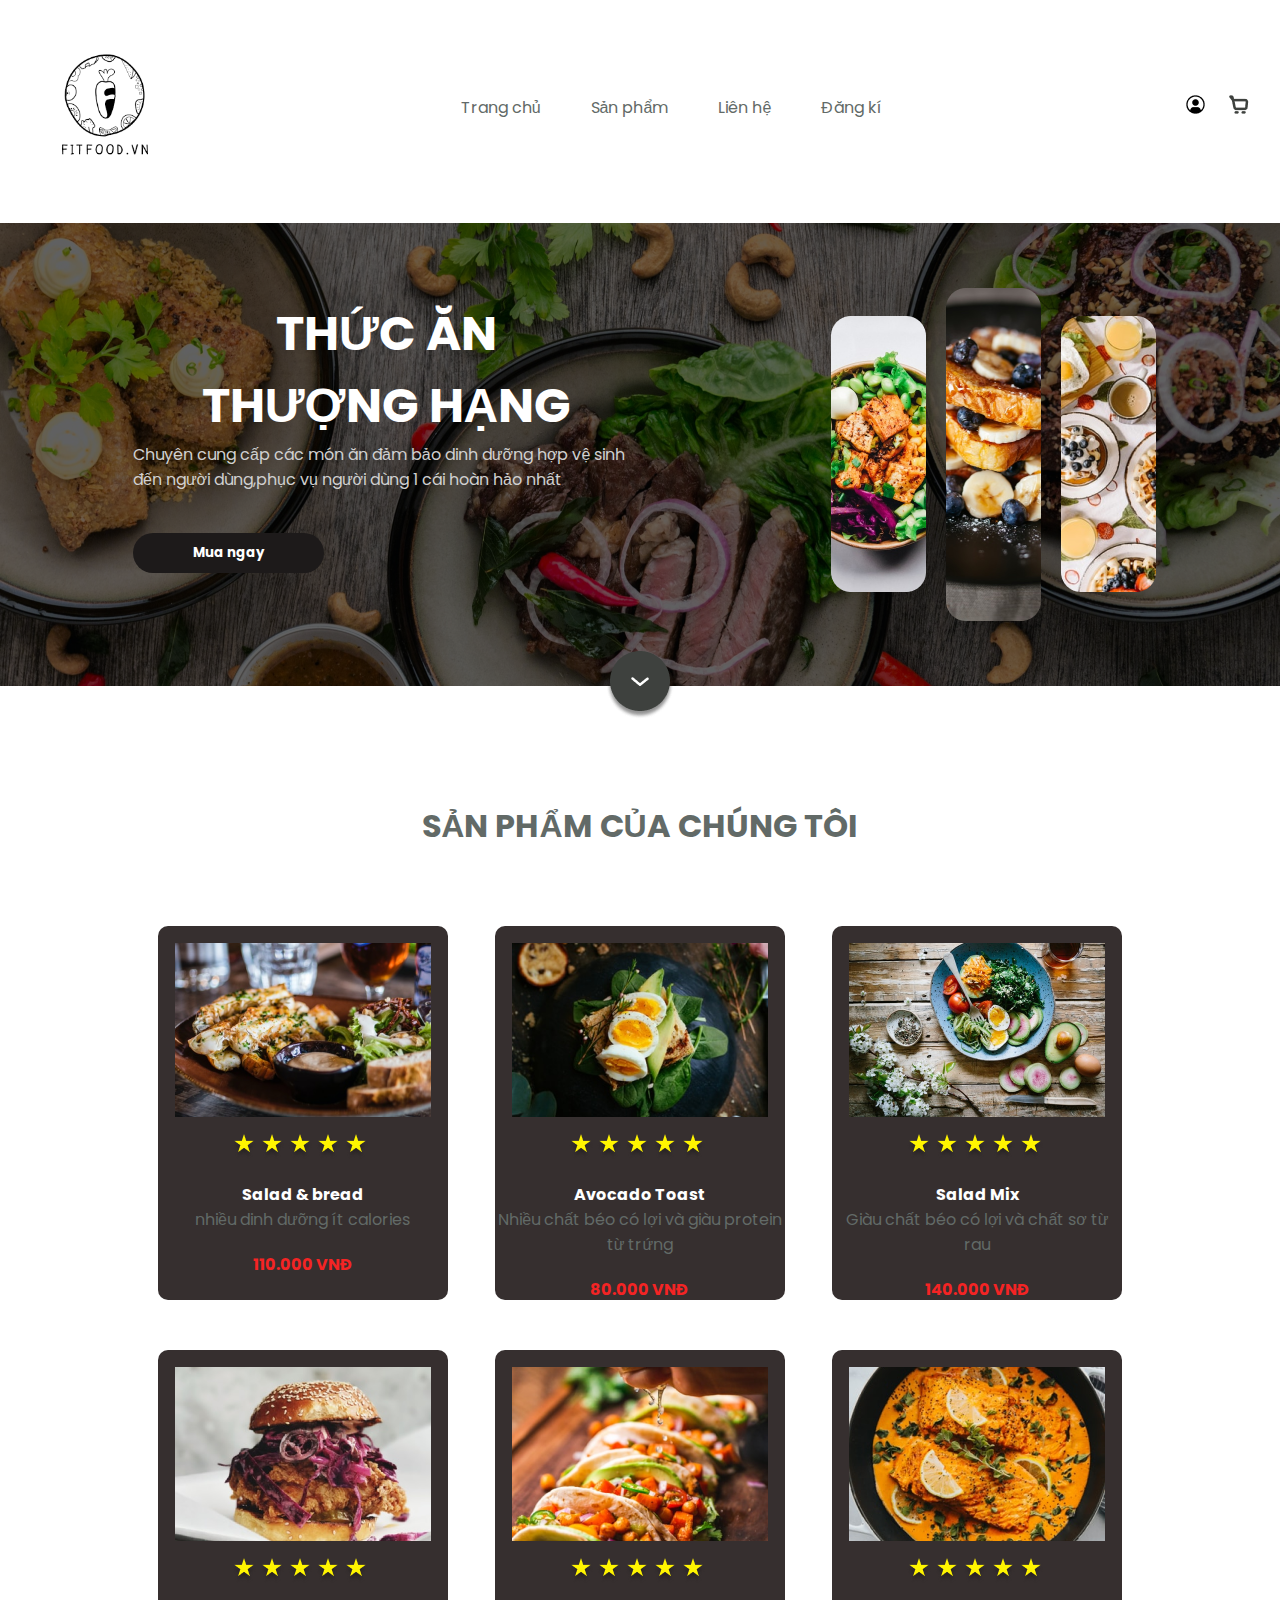
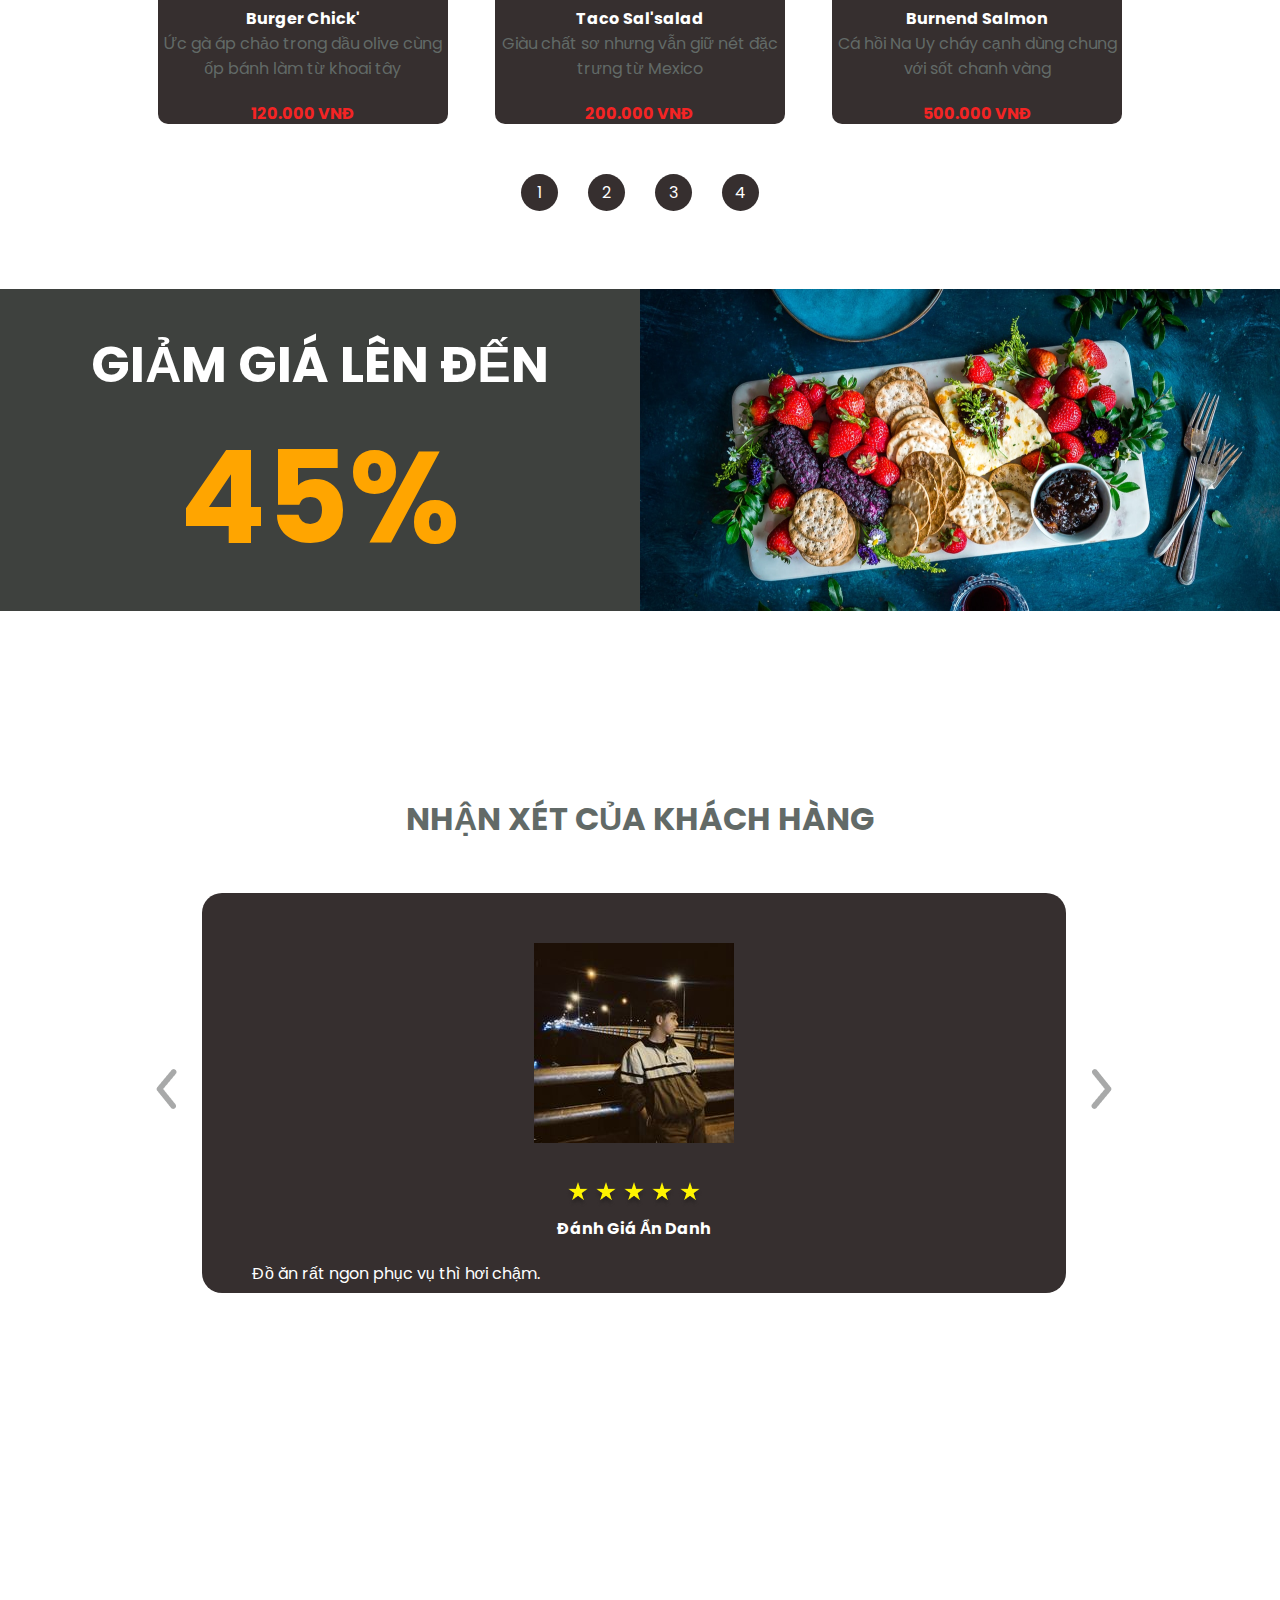
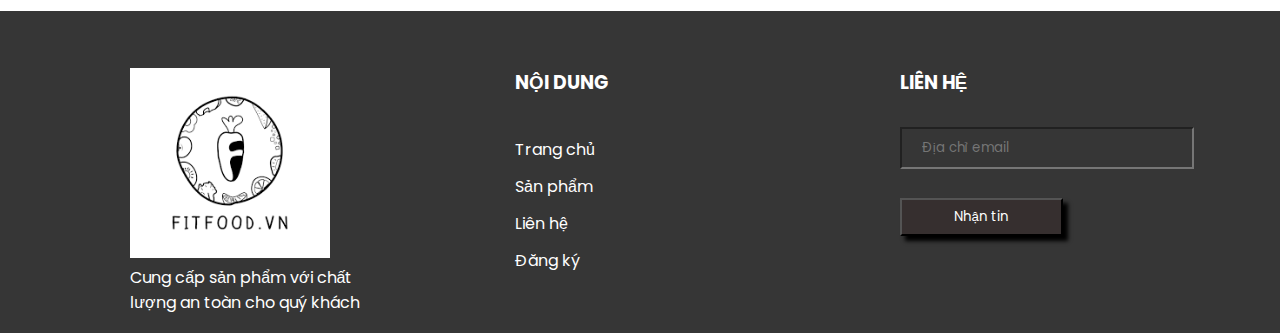
<file: index.html>
<!DOCTYPE html>
<html lang="en">

<head>
    <meta charset="UTF-8">
    <meta http-equiv="X-UA-Compatible" content="IE=edge">
    <meta name="viewport" content="width=device-width, initial-scale=1.0">
    <title>Web bán thức ăn </title>
    <link rel="stylesheet" href="style.css">
</head>

<body>


    <div id="wrapper">
        <div id="header">
            <a href="" class="logo">
                <img src="assets/images.png" width = 150px alt="">
            </a>
            <div id="menu">
                <div class="item">
                    <a href="index.html">Trang chủ</a>
                </div>
                <div class="item">
                    <a href="sanpham.html">Sản phẩm</a>
                </div>
                <div class="item">
                    <a href="lienhe.html">Liên hệ</a>
                </div>
                <div class="item">
                    <a href="dangky.html">Đăng kí</a>
                </div>
            </div>
            <div id="actions">
                <div class="item">
                    <img src="assets/user.png" alt="">
                </div>
                <div class="item">
                    <img src="assets/cart.png" alt="">
                </div>
            </div>
        </div>
        <div id="banner">
            <div class="box-left">
                <h2>
                    <span>THỨC ĂN</span>
                    <br>
                    <span>THƯỢNG HẠNG</span>
                </h2>
                <p>Chuyên cung cấp các món ăn đảm bảo dinh dưỡng
                    hợp vệ sinh đến người dùng,phục vụ người dùng 1 cái
                    hoàn hảo nhất</p>
                <button>Mua ngay</button>
            </div>
            <div class="box-right">
                <img src="assets/img_1.png" alt="">
                <img src="assets/img_2.png" alt="">
                <img src="assets/img_3.png" alt="">
            </div>
            <div class="to-bottom">
                <a href="">
                    <img src="assets/to_bottom.png" alt="">
                </a>
            </div>
        </div>
        <div id="wp-products">
            <h2>SẢN PHẨM CỦA CHÚNG TÔI</h2>
            <ul id="list-products">
                <div class="item">
                    <img src="assets/product_1.png" alt="">
                    <div class="stars">
                        <span>
                            <img src="assets/star.png" alt="">
                        </span>
                        <span>
                            <img src="assets/star.png" alt="">
                        </span>
                        <span>
                            <img src="assets/star.png" alt="">
                        </span>
                        <span>
                            <img src="assets/star.png" alt="">
                        </span>
                        <span>
                            <img src="assets/star.png" alt="">
                        </span>
                    </div>

                    <div class="name">Salad & bread</div>
                    <div class="desc">nhiều dinh dưỡng ít calories</div>
                    <div class="price">110.000 VNĐ</div>
                </div>


                <div class="item">
                    <img src="assets/product_2.png" alt="">
                    <div class="stars">
                        <span>
                            <img src="assets/star.png" alt="">
                        </span>
                        <span>
                            <img src="assets/star.png" alt="">
                        </span>
                        <span>
                            <img src="assets/star.png" alt="">
                        </span>
                        <span>
                            <img src="assets/star.png" alt="">
                        </span>
                        <span>
                            <img src="assets/star.png" alt="">
                        </span>
                    </div>

                    <div class="name">Avocado Toast</div>
                    <div class="desc">Nhiều chất béo có lợi và giàu protein từ trứng</div>
                    <div class="price">80.000 VNĐ</div>
                </div>


                <div class="item">
                    <img src="assets/product_3.png" alt="">
                    <div class="stars">
                        <span>
                            <img src="assets/star.png" alt="">
                        </span>
                        <span>
                            <img src="assets/star.png" alt="">
                        </span>
                        <span>
                            <img src="assets/star.png" alt="">
                        </span>
                        <span>
                            <img src="assets/star.png" alt="">
                        </span>
                        <span>
                            <img src="assets/star.png" alt="">
                        </span>
                    </div>

                    <div class="name">Salad Mix</div>
                    <div class="desc">Giàu chất béo có lợi và chất sơ từ rau</div>
                    <div class="price">140.000 VNĐ</div>
                </div>
                <div class="item">
                    <img src="assets/product_4.png" alt="">
                    <div class="stars">
                        <span>
                            <img src="assets/star.png" alt="">
                        </span>
                        <span>
                            <img src="assets/star.png" alt="">
                        </span>
                        <span>
                            <img src="assets/star.png" alt="">
                        </span>
                        <span>
                            <img src="assets/star.png" alt="">
                        </span>
                        <span>
                            <img src="assets/star.png" alt="">
                        </span>
                    </div>

                    <div class="name">Burger Chick'</div>
                    <div class="desc">Ức gà áp chảo trong dầu olive cùng ốp bánh làm từ khoai tây</div>
                    <div class="price">120.000 VNĐ</div>
                </div>

                <div class="item">
                    <img src="assets/product_5.png" alt="">
                    <div class="stars">
                        <span>
                            <img src="assets/star.png" alt="">
                        </span>
                        <span>
                            <img src="assets/star.png" alt="">
                        </span>
                        <span>
                            <img src="assets/star.png" alt="">
                        </span>
                        <span>
                            <img src="assets/star.png" alt="">
                        </span>
                        <span>
                            <img src="assets/star.png" alt="">
                        </span>
                    </div>

                    <div class="name">Taco Sal'salad</div>
                    <div class="desc">Giàu chất sơ nhưng vẫn giữ nét đặc trưng từ Mexico</div>
                    <div class="price">200.000 VNĐ</div>
                </div>

                <div class="item">
                    <img src="assets/product_6.png" alt="">
                    <div class="stars">
                        <span>
                            <img src="assets/star.png" alt="">
                        </span>
                        <span>
                            <img src="assets/star.png" alt="">
                        </span>
                        <span>
                            <img src="assets/star.png" alt="">
                        </span>
                        <span>
                            <img src="assets/star.png" alt="">
                        </span>
                        <span>
                            <img src="assets/star.png" alt="">
                        </span>
                    </div>

                    <div class="name">Burnend Salmon</div>
                    <div class="desc">Cá hồi Na Uy cháy cạnh dùng chung với sốt chanh vàng</div>
                    <div class="price">500.000 VNĐ</div>
                </div>
            </ul>
            <div class="list-page">
                <div class="item">
                    <a href="">1</a>
                </div>
                <div class="item">
                    <a href="sanpham.html">2</a>
                </div>
                <div class="item">
                    <a href="">3</a>
                </div>
                <div class="item">
                    <a href="">4</a>
                </div>
            </div>
        </div>

        <div id="saleoff">
            <div class="box-left">
                <h1>
                    <span>GIẢM GIÁ LÊN ĐẾN</span>
                    <span>45%</span>
                </h1>
            </div>
            <div class="box-right"></div>
        </div>

        <div id="comment">
            <h2>NHẬN XÉT CỦA KHÁCH HÀNG</h2>
            <div id="comment-body">
                <div class="prev">
                    <a href="#">
                        <img src="assets/prev.png" alt="">
                    </a>
                </div>
                <ul id="list-comment">
                    <li class="item">
                        <div class="avatar">
                            <img src="assets/avatar1.jpg" alt="">

                        </div>
                        <div class="stars">
                            <span>
                                <img src="assets/star.png" alt="">
                            </span>
                            <span>
                                <img src="assets/star.png" alt="">
                            </span>
                            <span>
                                <img src="assets/star.png" alt="">
                            </span>
                            <span>
                                <img src="assets/star.png" alt="">
                            </span>
                            <span>
                                <img src="assets/star.png" alt="">
                            </span>
                        </div>
                        <div class="name">Đánh Giá Ẩn Danh</div>

                        <div class="text">
                            <p>Đồ ăn rất ngon phục vụ thì hơi chậm.</p>
                        </div>
                    </li>
                    <li class="item">
                        <div class="avatar">
                            <img src="assets/avatar1.jpg" alt="">

                        </div>
                        <div class="stars">
                            <span>
                                <img src="assets/star.png" alt="">
                            </span>
                            <span>
                                <img src="assets/star.png" alt="">
                            </span>
                            <span>
                                <img src="assets/star.png" alt="">
                            </span>
                            <span>
                                <img src="assets/star.png" alt="">
                            </span>
                            
                        </div>
                        <div class="name">Đinh Trần Thiện Bảo</div>

                        <div class="text">
                            <p>Phong cách nhà hàng cũng ok nhìn thì cũng đẹp view chụp thi ổn đồ ăn rất chất lượng.</p>
                        </div>
                    </li>
                    <li class="item">
                        <div class="avatar">
                            <img src="assets/avatar1.jpg" alt="">

                        </div>
                        <div class="stars">
                            <span>
                                <img src="assets/star.png" alt="">
                            </span>
                            <span>
                                <img src="assets/star.png" alt="">
                            </span>
                            <span>
                                <img src="assets/star.png" alt="">
                            </span>
                            <span>
                                <img src="assets/star.png" alt="">
                            </span>
                            <span>
                                <img src="assets/star.png" alt="">
                            </span>
                        </div>
                        <div class="name">LeBron James</div>

                        <div class="text">
                            <p>Absolutely delicious, most recommented for Burnend Salmon</p>
                        </div>
                    </li>
                </ul>
                <div class="next">
                    <a href="#">
                        <img src="assets/next.png" alt="">
                    </a>
                </div>
            </div>
        </div>

        <div id="footer">
            <div class="box">
                <div class="logo">
                    <img src="assets/images.png" width = 200px  alt="">
                </div>
                <p>Cung cấp sản phẩm với chất lượng an toàn cho quý khách</p>
            </div>
            <div class="box">
                <h3>NỘI DUNG</h3>
                <ul class="quick-menu">
                    <div class="item">
                        <a href="index.html">Trang chủ</a>
                    </div>
                    <div class="item">
                        <a href="sanpham.html">Sản phẩm</a>
                    </div>
                    <div class="item">
                        <a href="lienhe.html">Liên hệ</a>
                    </div>
                    <div class="item">
                        <a href="dangky.html">Đăng ký</a>

                    </div>
                </ul>
            </div>
            <div class="box">
                <h3>LIÊN HỆ</h3>
                <form action="">
                    <input type="text" placeholder="Địa chỉ email">
                    <button>Nhận tin</button>
                </form>
            </div>
            <script src="https://uhchat.net/code.php?f=f93c28"></script>
        </div>
    </div>
    <script src="script.js"></script>
</body>
</html>
</file>
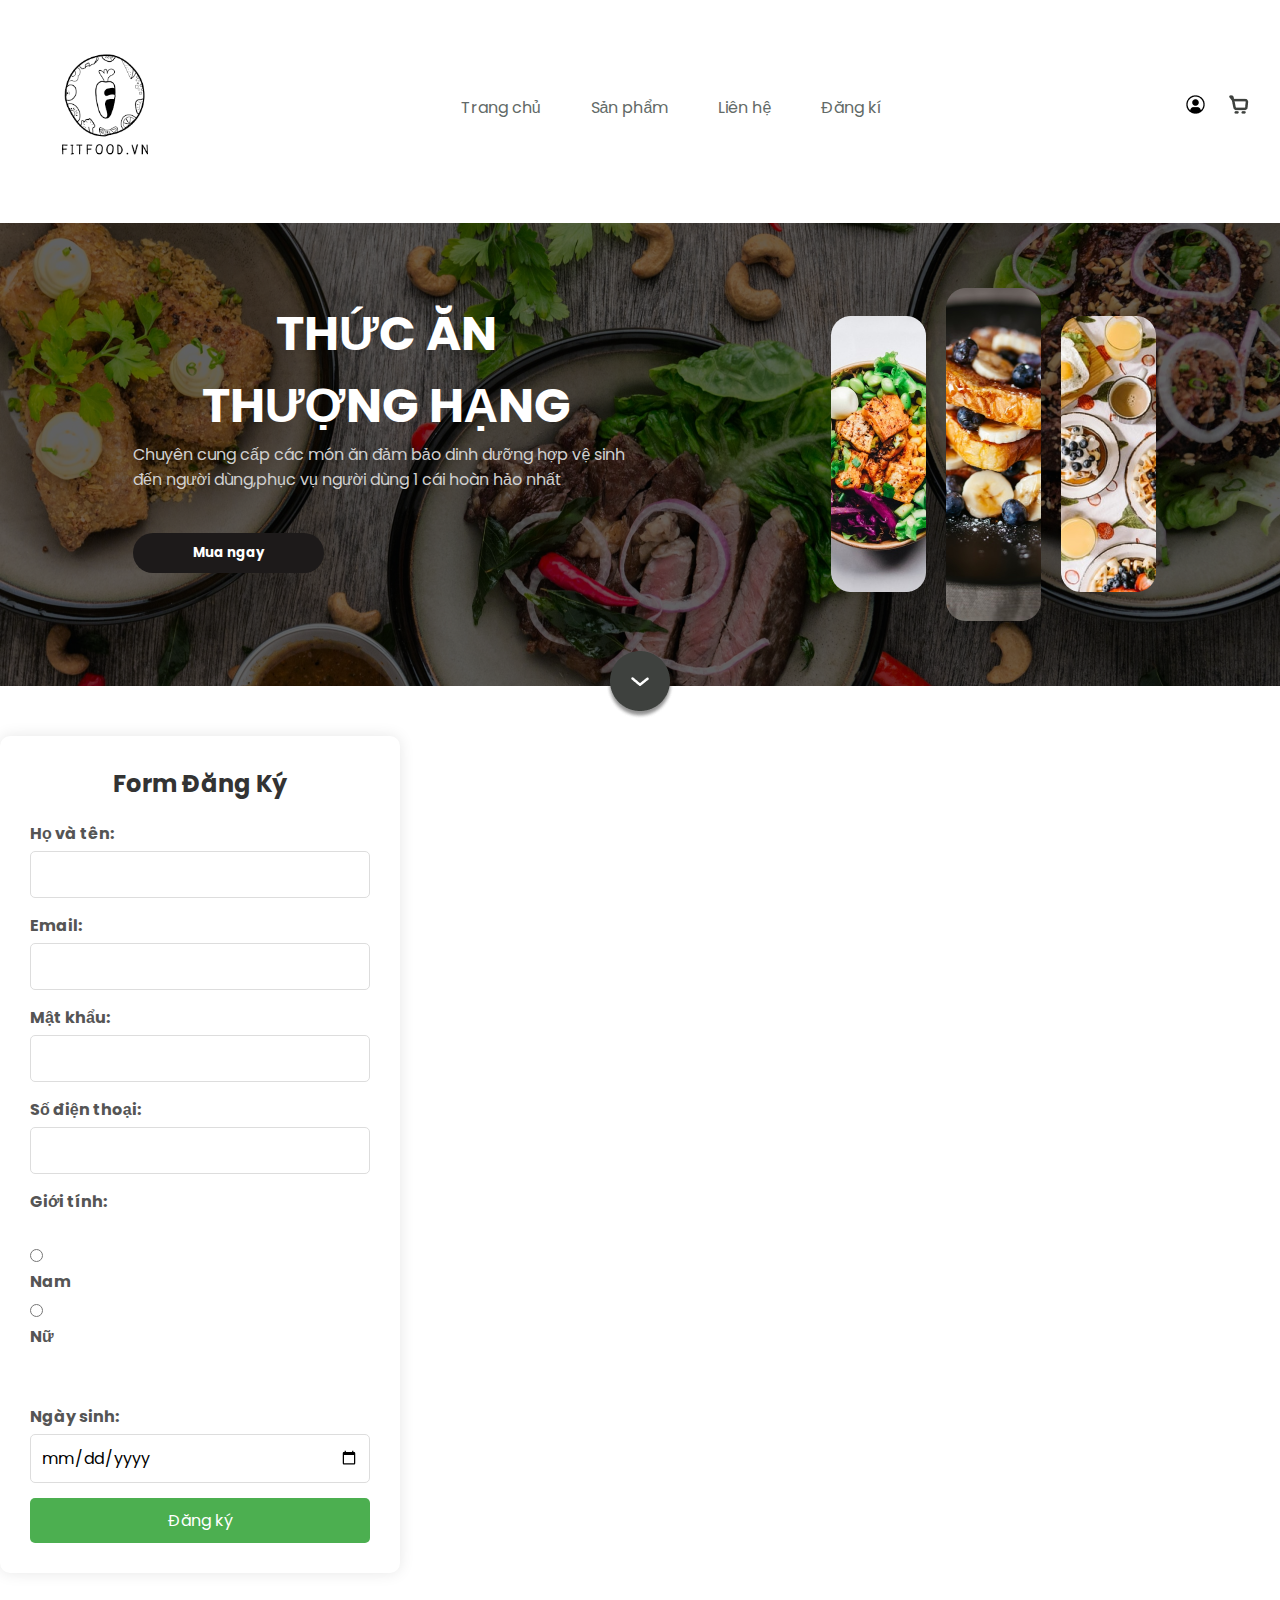
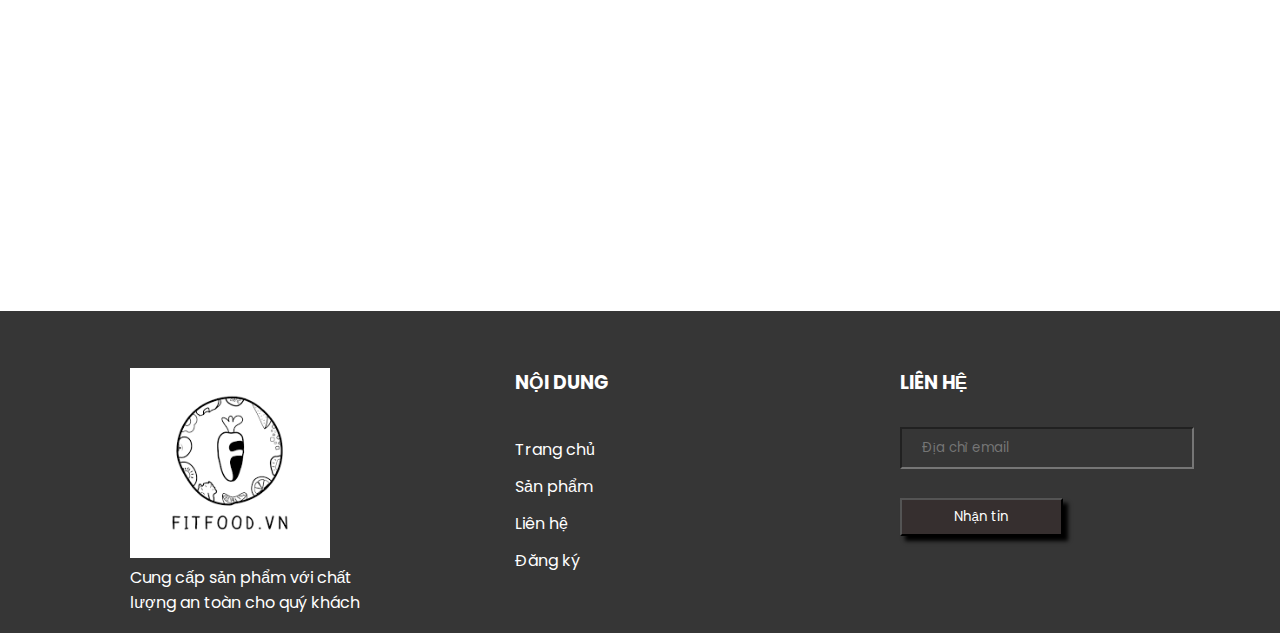
<file: dangky.html>
<!DOCTYPE html>
<html lang="vi">
<head>
    <meta charset="UTF-8">
    <meta name="viewport" content="width=device-width, initial-scale=1.0">
    <title>Form Đăng Ký</title>
    <link rel="stylesheet" href="dangky.css">

</head>
<body>
    <div id="wrapper">
        <div id="header">
            <a href="" class="logo">
                <img src="assets/images.png" width = 150px alt="">
            </a>
            <div id="menu">
                <div class="item">
                    <a href="index.html">Trang chủ</a>
                </div>
                <div class="item">
                    <a href="sanpham.html">Sản phẩm</a>
                </div>
                <div class="item">
                    <a href="lienhe.html">Liên hệ</a>
                </div>
                <div class="item">
                    <a href="dangky.html">Đăng kí</a>
                </div>
            </div>
            <div id="actions">
                <div class="item">
                    <img src="assets/user.png" alt="">
                </div>
                <div class="item">
                    <img src="assets/cart.png" alt="">
                </div>
            </div>
        </div>
        <div id="banner">
            <div class="box-left">
                <h2>
                    <span>THỨC ĂN</span>
                    <br>
                    <span>THƯỢNG HẠNG</span>
                </h2>
                <p>Chuyên cung cấp các món ăn đảm bảo dinh dưỡng
                    hợp vệ sinh đến người dùng,phục vụ người dùng 1 cái
                    hoàn hảo nhất</p>
                <button>Mua ngay</button>
            </div>
            <div class="box-right">
                <img src="assets/img_1.png" alt="">
                <img src="assets/img_2.png" alt="">
                <img src="assets/img_3.png" alt="">
            </div>
            <div class="to-bottom">
                <a href="">
                    <img src="assets/to_bottom.png" alt="">
                </a>
            </div>
        </div>
        <br>
        <br>
        <!DOCTYPE html>
<html lang="vi">
    <div class="registration-form">
        <h2>Form Đăng Ký</h2>
        <form action="/submit_registration" method="POST">
            <label for="fullname">Họ và tên:</label>
            <input type="text" id="fullname" name="fullname" required>
            <label for="email">Email:</label>
            <input type="email" id="email" name="email" required>
            <label for="password">Mật khẩu:</label>
            <input type="password" id="password" name="password" required>
            <label for="phone">Số điện thoại:</label>
            <input type="tel" id="phone" name="phone" required>
            <label for="gender">Giới tính:</label><br>
            <input type="radio" id="male" name="gender" value="male">
            <label for="male">Nam</label>
            <input type="radio" id="female" name="gender" value="female">
            <label for="female">Nữ</label><br><br>
            <label for="dob">Ngày sinh:</label>
            <input type="date" id="dob" name="dob"><br>
            <button type="submit">Đăng ký</button>
        </form>
    </div>

        <div id="footer">
            <div class="box">
                <div class="logo">
                    <img src="assets/images.png" width = 200px  alt="">
                </div>
                <p>Cung cấp sản phẩm với chất lượng an toàn cho quý khách</p>
            </div>
            <div class="box">
                <h3>NỘI DUNG</h3>
                <ul class="quick-menu">
                    <div class="item">
                        <a href="index.html">Trang chủ</a>
                    </div>
                    <div class="item">
                        <a href="sanpham.html">Sản phẩm</a>
                    </div>
                    <div class="item">
                        <a href="lienhe.html">Liên hệ</a>
                    </div>
                    <div class="item">
                        <a href="dangky.html">Đăng ký</a>
                    </div>
                </ul>
            </div>
            <div class="box">
                <h3>LIÊN HỆ</h3>
                <form action="">
                    <input type="text" placeholder="Địa chỉ email">
                    <button>Nhận tin</button>
                </form>
            </div>
            <script src="https://uhchat.net/code.php?f=f93c28"></script>
        </div>
    </div>
</body>

</html>
</file>
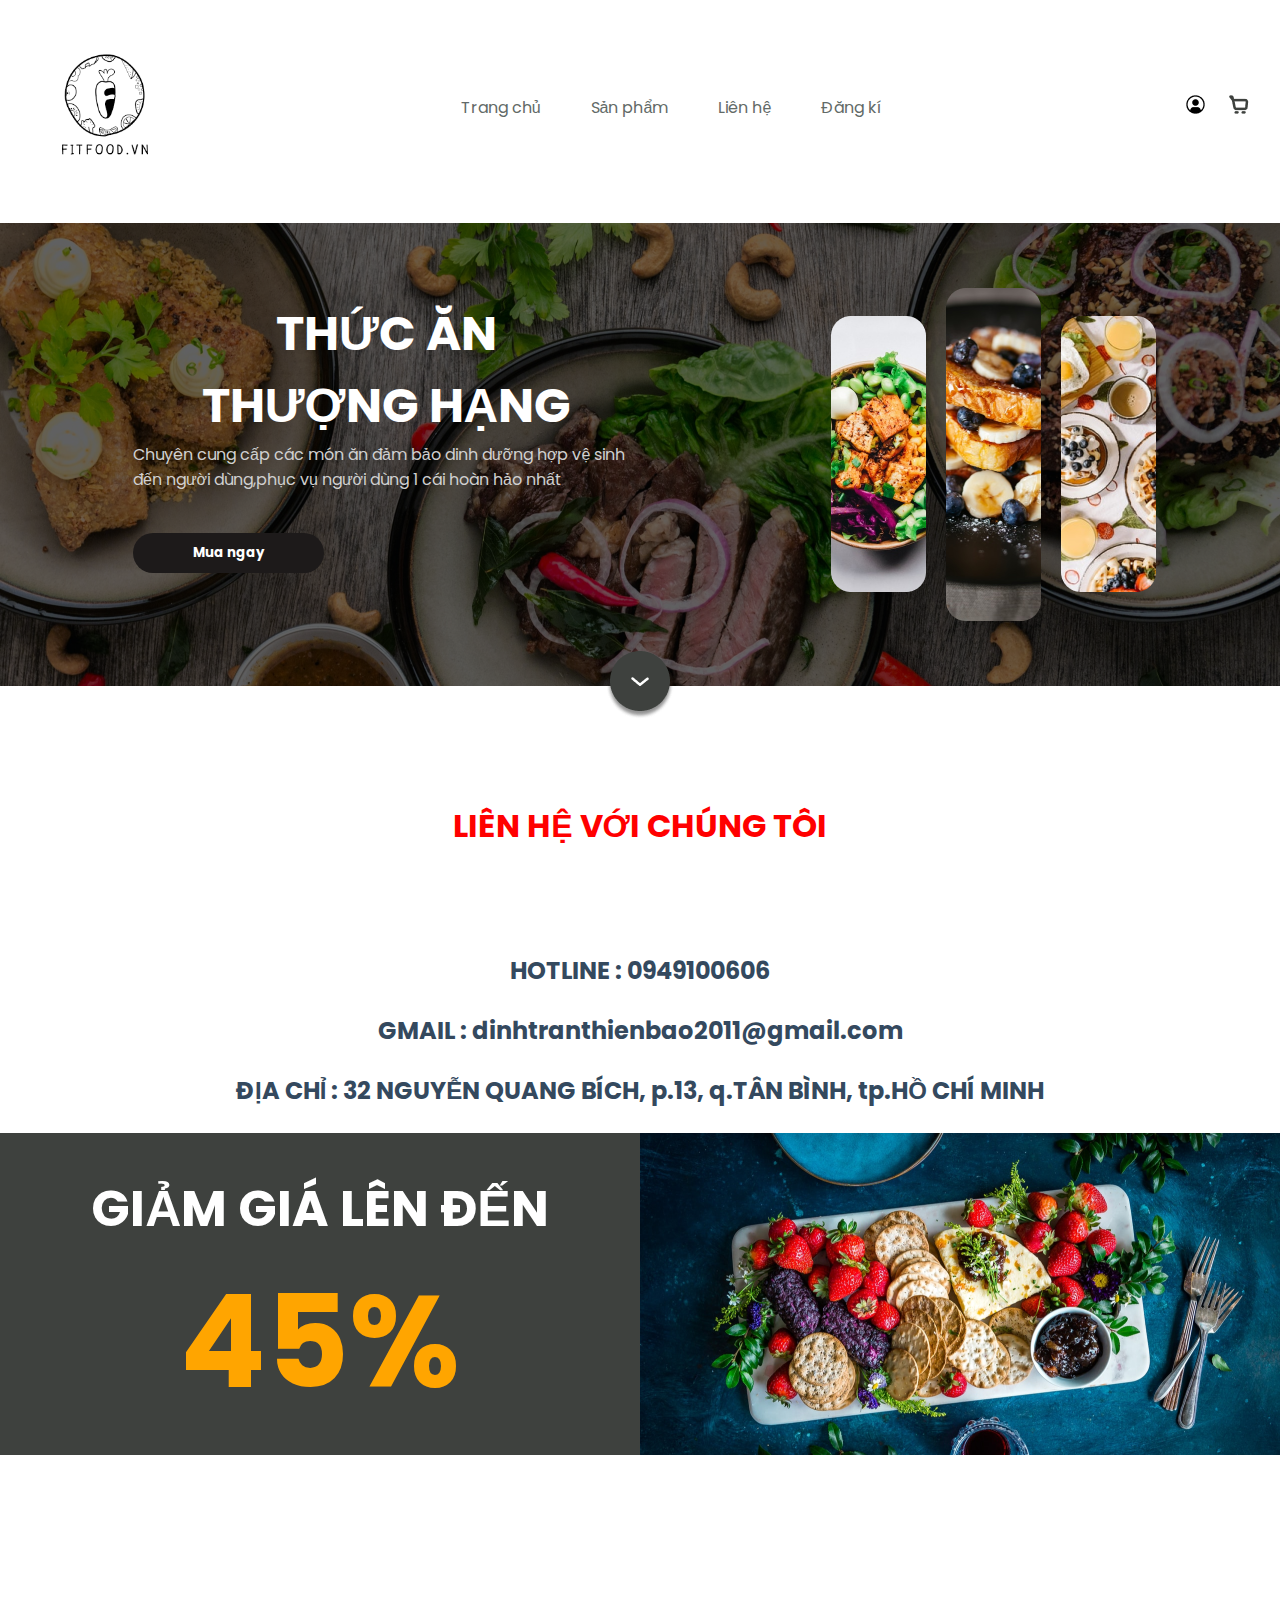
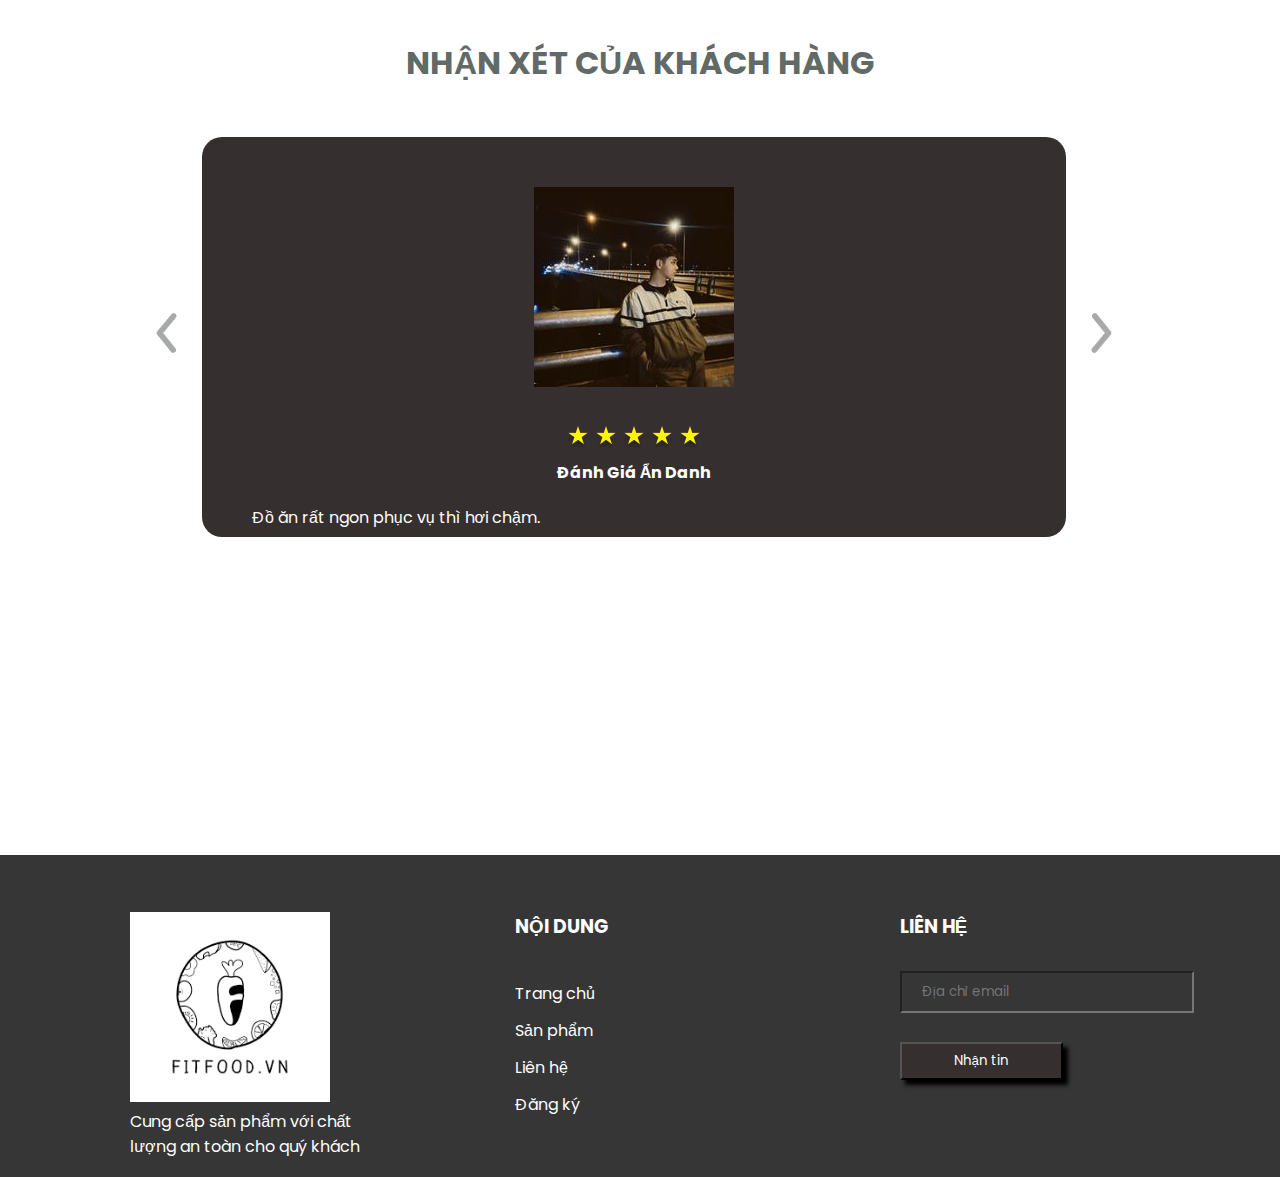
<file: lienhe.html>
<!DOCTYPE html>
<html lang="en">

<head>
    <meta charset="UTF-8">
    <meta http-equiv="X-UA-Compatible" content="IE=edge">
    <meta name="viewport" content="width=device-width, initial-scale=1.0">
    <title>Web bán thức ăn </title>
    <link rel="stylesheet" href="style.css">
</head>

<body>


    <div id="wrapper">
        <div id="header">
            <a href="" class="logo">
                <img src="assets/images.png" width = 150px alt="">
            </a>
            <div id="menu">
                <div class="item">
                    <a href="index.html">Trang chủ</a>
                </div>
                <div class="item">
                    <a href="sanpham.html">Sản phẩm</a>
                </div>
                <div class="item">
                    <a href="lienhe.html">Liên hệ</a>
                </div>
                <div class="item">
                    <a href="dangky.html">Đăng kí</a>
                </div>
            </div>
            <div id="actions">
                <div class="item">
                    <img src="assets/user.png" alt="">
                </div>
                <div class="item">
                    <img src="assets/cart.png" alt="">
                </div>
            </div>
        </div>
        <div id="banner">
            <div class="box-left">
                <h2>
                    <span>THỨC ĂN</span>
                    <br>
                    <span>THƯỢNG HẠNG</span>
                </h2>
                <p>Chuyên cung cấp các món ăn đảm bảo dinh dưỡng
                    hợp vệ sinh đến người dùng,phục vụ người dùng 1 cái
                    hoàn hảo nhất</p>
                <button>Mua ngay</button>
            </div>
            <div class="box-right">
                <img src="assets/img_1.png" alt="">
                <img src="assets/img_2.png" alt="">
                <img src="assets/img_3.png" alt="">
            </div>
            <div class="to-bottom">
                <a href="">
                    <img src="assets/to_bottom.png" alt="">
                </a>
            </div>
        </div>
        <div id="wp-products"> 
        <h1>LIÊN HỆ VỚI CHÚNG TÔI</h1><br>
    </div>
        <h2>HOTLINE : 0949100606</h2><br>
        <h2>GMAIL : dinhtranthienbao2011@gmail.com</h2><br>
        <h2>ĐỊA CHỈ : 32 NGUYỄN QUANG BÍCH, p.13, q.TÂN BÌNH, tp.HỒ CHÍ MINH</h2>
        <br>
        
        <div id="saleoff">
            <div class="box-left">
                <h1>
                    <span>GIẢM GIÁ LÊN ĐẾN</span>
                    <span>45%</span>
                </h1>
            </div>
            <div class="box-right"></div>
        </div>

        <div id="comment">
            <h2>NHẬN XÉT CỦA KHÁCH HÀNG</h2>
            <div id="comment-body">
                <div class="prev">
                    <a href="#">
                        <img src="assets/prev.png" alt="">
                    </a>
                </div>
                <ul id="list-comment">
                    <li class="item">
                        <div class="avatar">
                            <img src="assets/avatar1.jpg" alt="">

                        </div>
                        <div class="stars">
                            <span>
                                <img src="assets/star.png" alt="">
                            </span>
                            <span>
                                <img src="assets/star.png" alt="">
                            </span>
                            <span>
                                <img src="assets/star.png" alt="">
                            </span>
                            <span>
                                <img src="assets/star.png" alt="">
                            </span>
                            <span>
                                <img src="assets/star.png" alt="">
                            </span>
                        </div>
                        <div class="name">Đánh Giá Ẩn Danh</div>

                        <div class="text">
                            <p>Đồ ăn rất ngon phục vụ thì hơi chậm.</p>
                        </div>
                    </li>
                    <li class="item">
                        <div class="avatar">
                            <img src="assets/avatar1.jpg" alt="">

                        </div>
                        <div class="stars">
                            <span>
                                <img src="assets/star.png" alt="">
                            </span>
                            <span>
                                <img src="assets/star.png" alt="">
                            </span>
                            <span>
                                <img src="assets/star.png" alt="">
                            </span>
                            <span>
                                <img src="assets/star.png" alt="">
                            </span>
                            
                        </div>
                        <div class="name">Đinh Trần Thiện Bảo</div>

                        <div class="text">
                            <p>Phong cách nhà hàng cũng ok nhìn thì cũng đẹp view chụp thi ổn đồ ăn rất chất lượng.</p>
                        </div>
                    </li>
                    <li class="item">
                        <div class="avatar">
                            <img src="assets/avatar1.jpg" alt="">

                        </div>
                        <div class="stars">
                            <span>
                                <img src="assets/star.png" alt="">
                            </span>
                            <span>
                                <img src="assets/star.png" alt="">
                            </span>
                            <span>
                                <img src="assets/star.png" alt="">
                            </span>
                            <span>
                                <img src="assets/star.png" alt="">
                            </span>
                            <span>
                                <img src="assets/star.png" alt="">
                            </span>
                        </div>
                        <div class="name">LeBron James</div>

                        <div class="text">
                            <p>Absolutely delicious, most recommented for Burnend Salmon</p>
                        </div>
                    </li>
                </ul>
                <div class="next">
                    <a href="#">
                        <img src="assets/next.png" alt="">
                    </a>
                </div>
            </div>
        </div>

        <div id="footer">
            <div class="box">
                <div class="logo">
                    <img src="assets/images.png" width = 200px  alt="">
                </div>
                <p>Cung cấp sản phẩm với chất lượng an toàn cho quý khách</p>
            </div>
            <div class="box">
                <h3>NỘI DUNG</h3>
                <ul class="quick-menu">
                    <div class="item">
                        <a href="index.html">Trang chủ</a>
                    </div>
                    <div class="item">
                        <a href="sanpham.html">Sản phẩm</a>
                    </div>
                    <div class="item">
                        <a href="lienhe.html">Liên hệ</a>
                    </div>
                    <div class="item">
                        <a href="dangky.html">Đăng ký</a>
                    </div>
                </ul>
            </div>
            <div class="box">
                <h3>LIÊN HỆ</h3>
                <form action="">
                    <input type="text" placeholder="Địa chỉ email">
                    <button>Nhận tin</button>
                </form>
            </div>
            <script src="https://uhchat.net/code.php?f=f93c28"></script>
        </div>
    </div>
    <script src="script.js"></script>
</body>
</html>
</file>
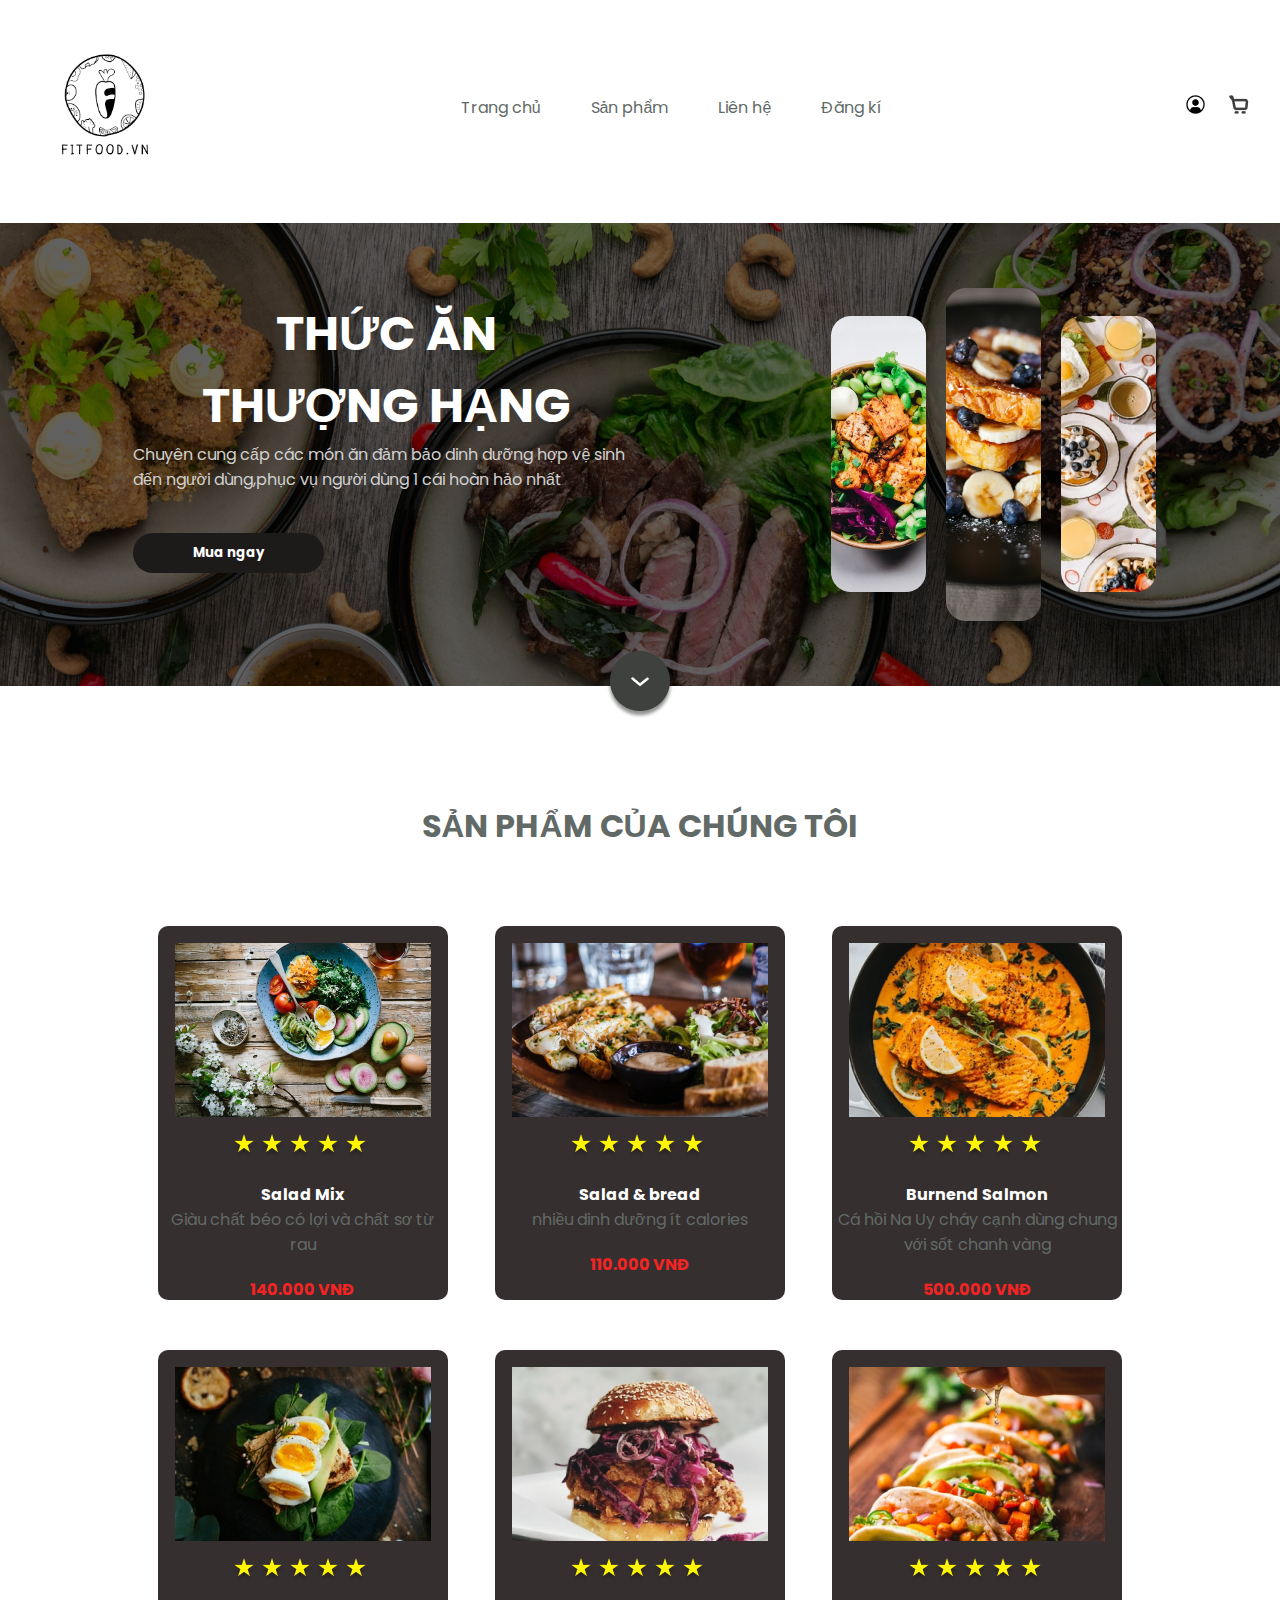
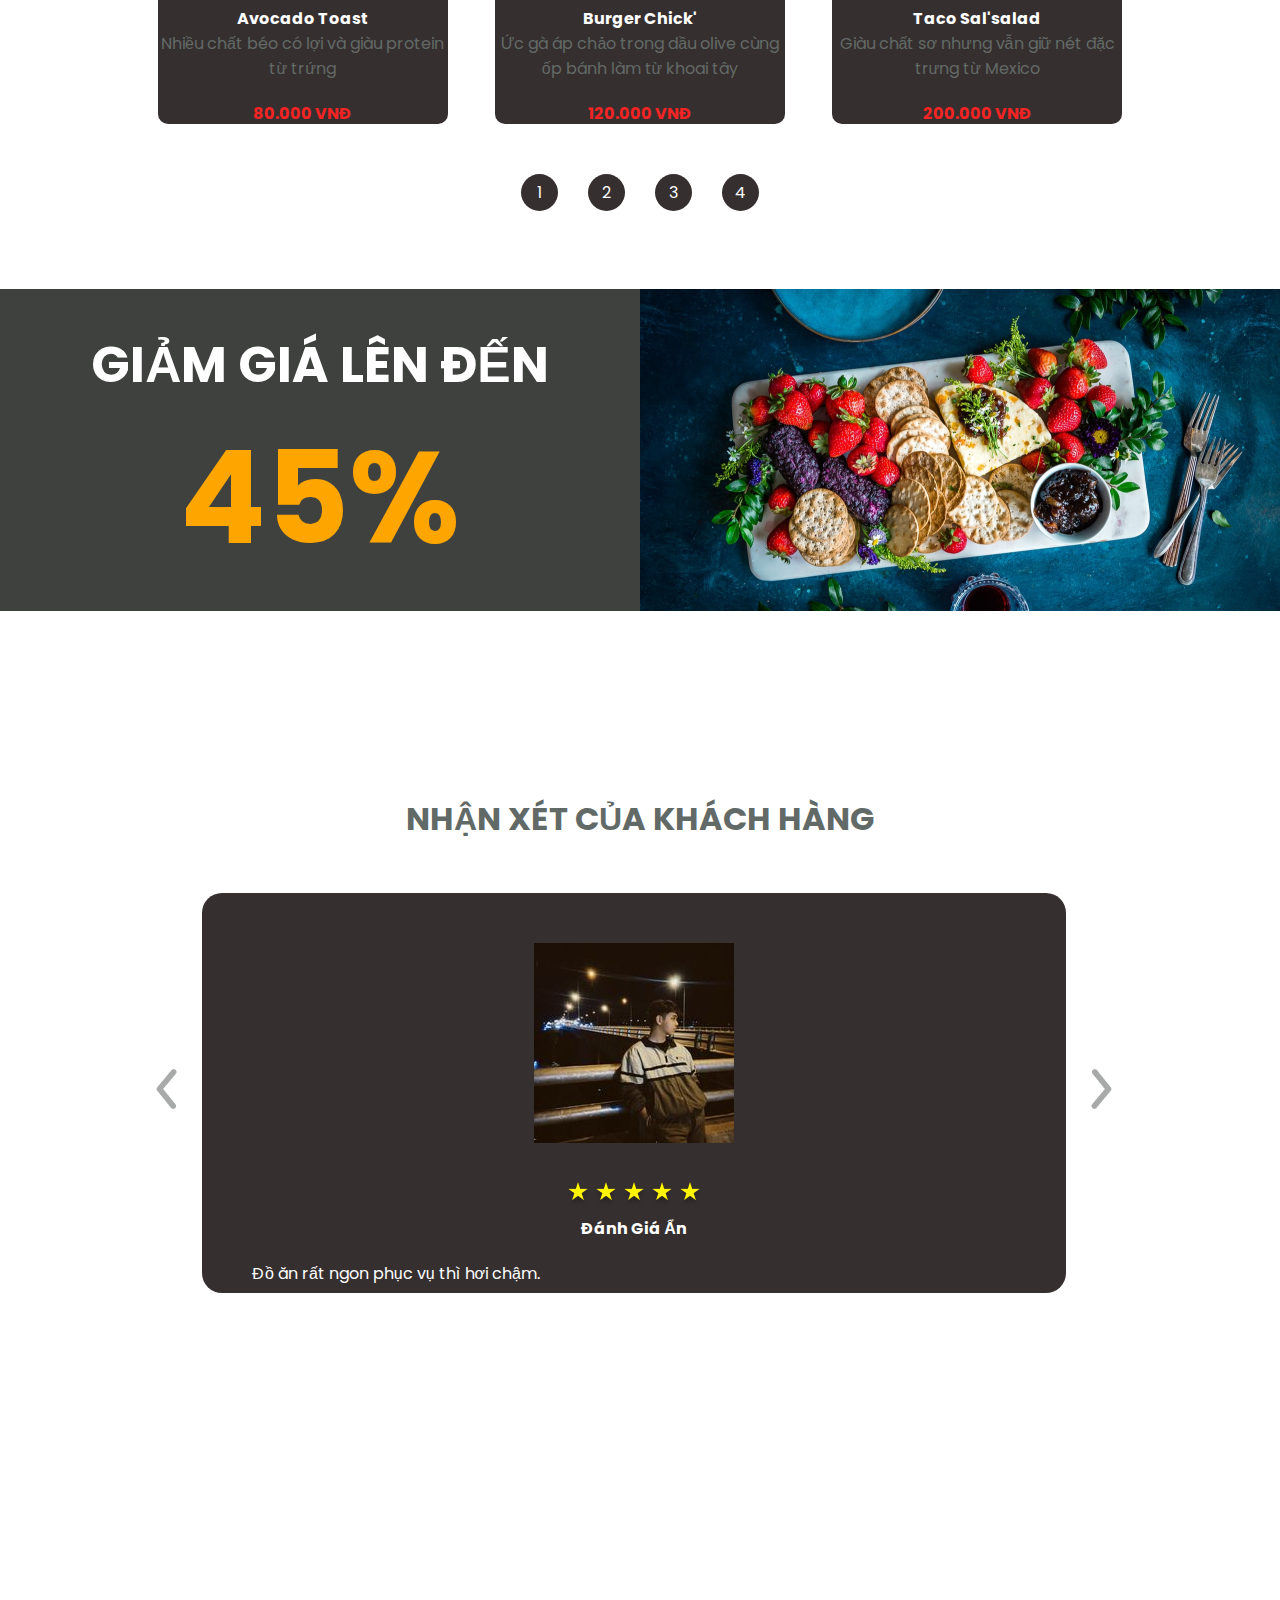
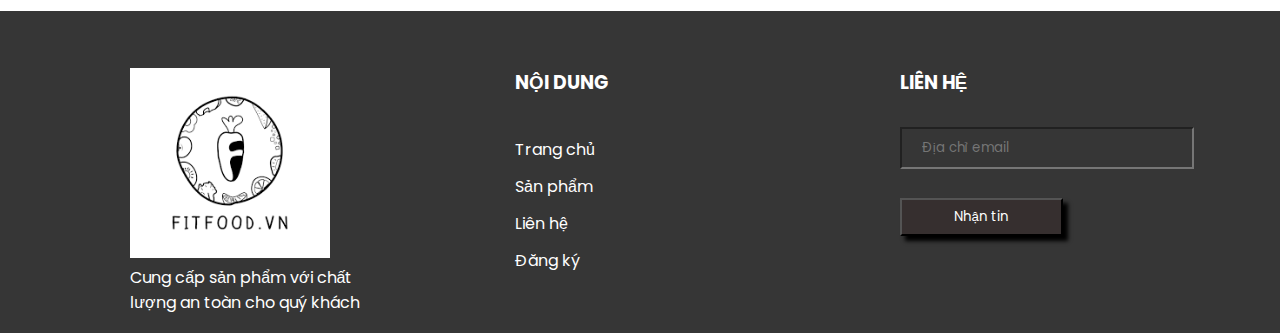
<file: sanpham.html>
<!DOCTYPE html>
<html lang="en">

<head>
    <meta charset="UTF-8">
    <meta http-equiv="X-UA-Compatible" content="IE=edge">
    <meta name="viewport" content="width=device-width, initial-scale=1.0">
    <title>Web bán thức ăn </title>
    <link rel="stylesheet" href="style.css">
</head>

<body>


    <div id="wrapper">
        <div id="header">
            <a href="" class="logo">
                <img src="assets/images.png" width = 150px alt="">
            </a>
            <div id="menu">
                <div class="item">
                    <a href="index.html">Trang chủ</a>
                </div>
                <div class="item">
                    <a href="sanpham.html">Sản phẩm</a>
                </div>
                <div class="item">
                    <a href="lienhe.html">Liên hệ</a>
                </div>
                <div class="item">
                    <a href="dangky.html">Đăng kí</a>
                </div>
            </div>
            <div id="actions">
                <div class="item">
                    <img src="assets/user.png" alt="">
                </div>
                <div class="item">
                    <img src="assets/cart.png" alt="">
                </div>
            </div>
        </div>
        <div id="banner">
            <div class="box-left">
                <h2>
                    <span>THỨC ĂN</span>
                    <br>
                    <span>THƯỢNG HẠNG</span>
                </h2>
                <p>Chuyên cung cấp các món ăn đảm bảo dinh dưỡng
                    hợp vệ sinh đến người dùng,phục vụ người dùng 1 cái
                    hoàn hảo nhất</p>
                <button>Mua ngay</button>
            </div>
            <div class="box-right">
                <img src="assets/img_1.png" alt="">
                <img src="assets/img_2.png" alt="">
                <img src="assets/img_3.png" alt="">
            </div>
            <div class="to-bottom">
                <a href="">
                    <img src="assets/to_bottom.png" alt="">
                </a>
            </div>
        </div>
        <div id="wp-products">
            <h2>SẢN PHẨM CỦA CHÚNG TÔI</h2>
            <ul id="list-products">
                <div class="item">
                    <img src="assets/product_3.png" alt="">
                    <div class="stars">
                        <span>
                            <img src="assets/star.png" alt="">
                        </span>
                        <span>
                            <img src="assets/star.png" alt="">
                        </span>
                        <span>
                            <img src="assets/star.png" alt="">
                        </span>
                        <span>
                            <img src="assets/star.png" alt="">
                        </span>
                        <span>
                            <img src="assets/star.png" alt="">
                        </span>
                    </div>

                    <div class="name">Salad Mix</div>
                    <div class="desc">Giàu chất béo có lợi và chất sơ từ rau</div>
                    <div class="price">140.000 VNĐ</div>
                </div>

                <div class="item">
                    <img src="assets/product_1.png" alt="">
                    <div class="stars">
                        <span>
                            <img src="assets/star.png" alt="">
                        </span>
                        <span>
                            <img src="assets/star.png" alt="">
                        </span>
                        <span>
                            <img src="assets/star.png" alt="">
                        </span>
                        <span>
                            <img src="assets/star.png" alt="">
                        </span>
                        <span>
                            <img src="assets/star.png" alt="">
                        </span>
                    </div>

                    <div class="name">Salad & bread</div>
                    <div class="desc">nhiều dinh dưỡng ít calories</div>
                    <div class="price">110.000 VNĐ</div>
                </div>

                <div class="item">
                    <img src="assets/product_6.png" alt="">
                    <div class="stars">
                        <span>
                            <img src="assets/star.png" alt="">
                        </span>
                        <span>
                            <img src="assets/star.png" alt="">
                        </span>
                        <span>
                            <img src="assets/star.png" alt="">
                        </span>
                        <span>
                            <img src="assets/star.png" alt="">
                        </span>
                        <span>
                            <img src="assets/star.png" alt="">
                        </span>
                    </div>

                    <div class="name">Burnend Salmon</div>
                    <div class="desc">Cá hồi Na Uy cháy cạnh dùng chung với sốt chanh vàng</div>
                    <div class="price">500.000 VNĐ</div>
                </div>

                <div class="item">
                    <img src="assets/product_2.png" alt="">
                    <div class="stars">
                        <span>
                            <img src="assets/star.png" alt="">
                        </span>
                        <span>
                            <img src="assets/star.png" alt="">
                        </span>
                        <span>
                            <img src="assets/star.png" alt="">
                        </span>
                        <span>
                            <img src="assets/star.png" alt="">
                        </span>
                        <span>
                            <img src="assets/star.png" alt="">
                        </span>
                    </div>

                    <div class="name">Avocado Toast</div>
                    <div class="desc">Nhiều chất béo có lợi và giàu protein từ trứng</div>
                    <div class="price">80.000 VNĐ</div>
                </div>


                
                <div class="item">
                    <img src="assets/product_4.png" alt="">
                    <div class="stars">
                        <span>
                            <img src="assets/star.png" alt="">
                        </span>
                        <span>
                            <img src="assets/star.png" alt="">
                        </span>
                        <span>
                            <img src="assets/star.png" alt="">
                        </span>
                        <span>
                            <img src="assets/star.png" alt="">
                        </span>
                        <span>
                            <img src="assets/star.png" alt="">
                        </span>
                    </div>

                    <div class="name">Burger Chick'</div>
                    <div class="desc">Ức gà áp chảo trong dầu olive cùng ốp bánh làm từ khoai tây</div>
                    <div class="price">120.000 VNĐ</div>
                </div>

                <div class="item">
                    <img src="assets/product_5.png" alt="">
                    <div class="stars">
                        <span>
                            <img src="assets/star.png" alt="">
                        </span>
                        <span>
                            <img src="assets/star.png" alt="">
                        </span>
                        <span>
                            <img src="assets/star.png" alt="">
                        </span>
                        <span>
                            <img src="assets/star.png" alt="">
                        </span>
                        <span>
                            <img src="assets/star.png" alt="">
                        </span>
                    </div>

                    <div class="name">Taco Sal'salad</div>
                    <div class="desc">Giàu chất sơ nhưng vẫn giữ nét đặc trưng từ Mexico</div>
                    <div class="price">200.000 VNĐ</div>
                </div>
            </ul>
            <div class="list-page">
                <div class="item">
                    <a href="index.html">1</a>
                </div>
                <div class="item">
                    <a href="sanpham.html">2</a>
                </div>
                <div class="item">
                    <a href="">3</a>
                </div>
                <div class="item">
                    <a href="">4</a>
                </div>
            </div>
        </div>

        <div id="saleoff">
            <div class="box-left">
                <h1>
                    <span>GIẢM GIÁ LÊN ĐẾN</span>
                    <span>45%</span>
                </h1>
            </div>
            <div class="box-right"></div>
        </div>

        <div id="comment">
            <h2>NHẬN XÉT CỦA KHÁCH HÀNG</h2>
            <div id="comment-body">
                <div class="prev">
                    <a href="#">
                        <img src="assets/prev.png" alt="">
                    </a>
                </div>
                <ul id="list-comment">
                    <li class="item">
                        <div class="avatar">
                            <img src="assets/avatar1.jpg" alt="">

                        </div>
                        <div class="stars">
                            <span>
                                <img src="assets/star.png" alt="">
                            </span>
                            <span>
                                <img src="assets/star.png" alt="">
                            </span>
                            <span>
                                <img src="assets/star.png" alt="">
                            </span>
                            <span>
                                <img src="assets/star.png" alt="">
                            </span>
                            <span>
                                <img src="assets/star.png" alt="">
                            </span>
                        </div>
                        <div class="name">Đánh Giá Ẩn</div>

                        <div class="text">
                            <p>Đồ ăn rất ngon phục vụ thì hơi chậm.</p>
                        </div>
                    </li>
                    <li class="item">
                        <div class="avatar">
                            <img src="assets/avatar1.jpg" alt="">

                        </div>
                        <div class="stars">
                            <span>
                                <img src="assets/star.png" alt="">
                            </span>
                            <span>
                                <img src="assets/star.png" alt="">
                            </span>
                            <span>
                                <img src="assets/star.png" alt="">
                            </span>
                            <span>
                                <img src="assets/star.png" alt="">
                            </span>
                            <span>
                                <img src="assets/star.png" alt="">
                            </span>
                        </div>
                        <div class="name">Đinh Trần Thiện Bảo</div>

                        <div class="text">
                            <p>Phong cách nhà hàng cũng ok nhìn thì cũng đẹp view chụp thi ổn đồ ăn rất chất lượng.</p>
                        </div>
                    </li>
                    <li class="item">
                        <div class="avatar">
                            <img src="assets/avatar1.jpg" alt="">

                        </div>
                        <div class="stars">
                            <span>
                                <img src="assets/star.png" alt="">
                            </span>
                            <span>
                                <img src="assets/star.png" alt="">
                            </span>
                            <span>
                                <img src="assets/star.png" alt="">
                            </span>
                            <span>
                                <img src="assets/star.png" alt="">
                            </span>
                            <span>
                                <img src="assets/star.png" alt="">
                            </span>
                        </div>
                        <div class="name">LeBron James</div>

                        <div class="text">
                            <p>Đi chung với bạn bè hay gia đình thì ổn phết nhân viên phục vụ nhiệt tình đồ ăn cũng vừa miệng.</p>
                        </div>
                    </li>
                </ul>
                <div class="next">
                    <a href="#">
                        <img src="assets/next.png" alt="">
                    </a>
                </div>
            </div>
        </div>

        <div id="footer">
            <div class="box">
                <div class="logo">
                    <img src="assets/images.png" width = 200px  alt="">
                </div>
                <p>Cung cấp sản phẩm với chất lượng an toàn cho quý khách</p>
            </div>
            <div class="box">
                <h3>NỘI DUNG</h3>
                <ul class="quick-menu">
                    <div class="item">
                        <a href="index.html">Trang chủ</a>
                    </div>
                    <div class="item">
                        <a href="sanpham.css">Sản phẩm</a>
                    </div>
                    <div class="item">
                        <a href="lienhe.html">Liên hệ</a>
                    </div>
                    <div class="item">
                        <a href="dangky.html">Đăng ký</a>
                    </div>
                </ul>
            </div>
            <div class="box">
                <h3>LIÊN HỆ</h3>
                <form action="">
                    <input type="text" placeholder="Địa chỉ email">
                    <button>Nhận tin</button>
                </form>
            </div>
            <script src="https://uhchat.net/code.php?f=f93c28"></script>
        </div>
    </div>
    <script src="script.js"></script>
</body>
</html>
</file>
<file: style.css>
@import url('https://fonts.googleapis.com/css2?family=Poppins:ital,wght@0,400;0,500;0,600;1,200;1,400;1,500&display=swap');
*{
    padding:0;
    margin:0;
    box-sizing: border-box;
    font-family:'Poppins', sans-serif;
    cursor: pointer;
}

#wrapper {
    /* Kích thước màn hình là 1280 x 720 */
    width: 100%;
    height: 100vh;
}
#header {
    width: 100%;
    padding:0px 30px;
    margin-top:33px;
    display: flex;
    justify-content: space-between;
    align-items: center;    
}

#menu {
    list-style:none;
    display: flex;
}

#menu .item {
    margin:0px 25px;
}

#menu .item a {
    color:#626A67;
    text-decoration: none;
}


#actions {
    display: flex;
}

#actions .item {
    margin-left:22px;
}





#banner {
    width: 100%;
    background-image :url("assets/banner.png");
    height: 463px;
    margin-top:40px;
    display: flex;
    padding:0px 133px;
    position:relative;
}

#banner .box-left ,#banner .box-right {
    width: 50%;
}

#banner  .box-left h2 {
    font-size:48px;
    margin-top:75px;
    color:#fff;
}

#banner .box-left p {
    color:#D0D0D0;
}

#banner .box-left button {
    width: 191px;
    height: 40px;
    margin-top:41px;
    background:#1d1a1a;
    border:none;
    outline:none;
    color:#fff;
    font-weight: bold;
    border-radius: 20px;
    transition:0.4s;
}

#banner .box-left button:hover {
    background:orange;
}

#banner .box-right {
    padding-left:200px;
    display: flex;
    justify-content: center;
    align-items: center;
}

#banner .box-right img {
    margin:0px 10px;
    animation :animation 3s infinite linear; 
}


#banner .box-right img:nth-child(1)
{
    animation-delay: 0.5s;
}
#banner .box-right img:nth-child(2)
{
    
    animation-delay: 1s;
}

@keyframes animation {
    0%{
        transform:translateY(0px);
    }
    50%{
        transform: translateY(-10px);
    }
    100%{
        transform: translateY(0px);
    }
    
}

.to-bottom {
    position:absolute;
    bottom:-40px;
    left:50%;
    transform:translateX(-50%);
}



#wp-products {
    padding-top:116px;
    padding-bottom: 78px;
    padding-left:134px;
    padding-right:134px;
}
#wp-products h1 {
    text-align: center;
    color: red;
}
#wp-products h2 {
    text-align: center;
    margin-bottom: 76px;
    font-size:32px;
    color:#626a67;
}



#list-products {
    display: flex;
    list-style: none;
    justify-content: space-around;
    align-items: center;
    flex-wrap: wrap;
}

#list-products .item {
    width: 290px;
    height: 374px;
    background:#362f2f;
    border-radius: 10px;
    margin-bottom: 50px;
}

#list-products .item img {
    display: block;
    margin:0px auto;
    margin-top:17px;
}

#list-products .item .stars {

    display: flex;
    margin:0px auto;
    width: 50%;
}

#list-products .item .name {
    text-align: center;
    color:#fff;
    font-weight: bold;
    margin-top:21px;
}

#list-products .item .desc {
    text-align: center;
    color:#626a67;
}

#list-products .item .price {
    text-align: center;
    color:#f42424;
    font-weight: bold;
    margin-top:20px;
}


.list-page {
    width: 50%;
    margin:0px auto;
}

.list-page {
    display: flex;
    list-style: none;
    justify-content: center;
    align-items: center;
}

.list-page .item {
    margin:0px 15px;
    width: 37px;
    height: 37px;
    background:#362f2f;
    border-radius: 50%;
    display: flex;
    justify-content: center;
    align-items: center;
}
.list-page .item a {
    color:#fff;
    text-decoration: none;
}


#saleoff {
    width: 100%;
    display: flex;
    height: 322px;
}
#saleoff .box-left ,#saleoff .box-right {
    width: 50%;
}
#saleoff .box-left {
    background:#3e413e;
    text-align: center;
    min-height: 322px;
}

#saleoff .box-left h1 {
    padding-top:38px;
}
#saleoff .box-left span:nth-child(1)
{
    color:#fff;
    font-size:50px;
}

#saleoff .box-left span:nth-child(2)
{
    color:orange;
    font-size:128px;
}

#saleoff .box-right {
    background-image:url("assets/off.png");
}


#comment {
    width: 1012px;
    height: 478px;
    margin:0px auto;
    margin-top:184px;
    margin-bottom: 50px;
}

#comment h2 {
    text-align: center;
    margin-bottom: 50px;
    font-size:32px;
    color:#626a67;
}


#comment-body{
    display: flex;
    justify-content: center;
    align-items: center;
    width: 1000px;
    height: 400px;
    list-style: none;
    overflow: hidden;
}

#list-comment {
    width: 100%;
    height: 100%;
    list-style: none;
    transition:0.5s;
}

#list-comment .item {
    width: 100%;
    height: 100%;
    background:#362f2f;
    border-radius: 20px;
    padding-top:50px;
}

#list-comment .item .avatar {
    text-align: center;
    margin: top 10px;
}

#list-comment .item .stars {
    display: flex;
    margin:0px auto;
    width: 50%;
    margin-top:32px;
    justify-content: center;
    align-items: center;
}

#list-comment .item .name {
    text-align: center;
    font-weight: bold;
    color:#fff;
}

#list-comment .item .text {
    padding:20px 50px;
    color:#fff;
   
}

#footer {
    width: 100%;
    background:rgb(0,0,0,0.79);
    height: 322px;
    margin-top:338px;
    padding:0px 63px;
    padding-top:57px;
    display: flex;
    justify-content: space-around;
}

#footer .box {
    width: 250px;
    color:#fff;
}

#footer .box .quick-menu {
    margin-top:40px;

}


#footer .box .quick-menu .item{
    margin-bottom:12px;

}
#footer .box .quick-menu ,.item a{
    color:#fff;
    text-decoration: none;
}



#footer .box form input {
    width: 294px;
    height: 42px;
    background:transparent;
    padding-left:20px;
    color:#fff;
    margin-top:30px;
}

#footer .box form button {
    background:#362f2f;
    box-shadow: 5px 5px 4px rgba(0,0,0.25);
    width: 163px;
    height: 38px;
    margin-top:29px;
    color:#fff;
}
.container {
    max-width: 1200px;
    margin: 20px auto;
    padding: 20px;
    background-color: white;
    box-shadow: 0 0 10px rgba(0, 0, 0, 0.1);
}

h2 {
    text-align: center;
    color: #34495e;
}
.registration {
    display: none;
    margin: 20px 0;
}

.registration h3 {
    font-size: 24px;
    color: #e74c3c;
    margin-bottom: 10px;
}

.registration form {
    display: flex;
    flex-direction: column;
    max-width: 400px;
    margin: 0 auto;
}

.registration input {
    padding: 10px;
    margin-bottom: 10px;
    border: 1px solid #ccc;
    border-radius: 5px;
}

.registration button {
    background-color: #2ecc71;
    color: white;
    border: none;
    padding: 10px;
    font-size: 16px;
    cursor: pointer;
    border-radius: 5px;
}

.registration button:hover {
    background-color: #27ae60;
}
</file>
<file: dangky.css>
@import url('https://fonts.googleapis.com/css2?family=Poppins:ital,wght@0,400;0,500;0,600;1,200;1,400;1,500&display=swap');
*{
    padding:0;
    margin:0;
    box-sizing: border-box;
    font-family:'Poppins', sans-serif;
    cursor: pointer;
}

#wrapper {
    /* Kích thước màn hình là 1280 x 720 */
    width: 100%;
    height: 100vh;
}
#header {
    width: 100%;
    padding:0px 30px;
    margin-top:33px;
    display: flex;
    justify-content: space-between;
    align-items: center;    
}

#menu {
    list-style:none;
    display: flex;
}

#menu .item {
    margin:0px 25px;
}

#menu .item a {
    color:#626A67;
    text-decoration: none;
}


#actions {
    display: flex;
}

#actions .item {
    margin-left:22px;
}





#banner {
    width: 100%;
    background-image :url("assets/banner.png");
    height: 463px;
    margin-top:40px;
    display: flex;
    padding:0px 133px;
    position:relative;
}

#banner .box-left ,#banner .box-right {
    width: 50%;
}

#banner  .box-left h2 {
    font-size:48px;
    margin-top:75px;
    color:#fff;
}

#banner .box-left p {
    color:#D0D0D0;
}

#banner .box-left button {
    width: 191px;
    height: 40px;
    margin-top:41px;
    background:#1d1a1a;
    border:none;
    outline:none;
    color:#fff;
    font-weight: bold;
    border-radius: 20px;
    transition:0.4s;
}

#banner .box-left button:hover {
    background:orange;
}

#banner .box-right {
    padding-left:200px;
    display: flex;
    justify-content: center;
    align-items: center;
}

#banner .box-right img {
    margin:0px 10px;
    animation :animation 3s infinite linear; 
}


#banner .box-right img:nth-child(1)
{
    animation-delay: 0.5s;
}
#banner .box-right img:nth-child(2)
{
    
    animation-delay: 1s;
}

@keyframes animation {
    0%{
        transform:translateY(0px);
    }
    50%{
        transform: translateY(-10px);
    }
    100%{
        transform: translateY(0px);
    }
    
}

.to-bottom {
    position:absolute;
    bottom:-40px;
    left:50%;
    transform:translateX(-50%);
}



#wp-products {
    padding-top:116px;
    padding-bottom: 78px;
    padding-left:134px;
    padding-right:134px;
}
#wp-products h1 {
    text-align: center;
    color: red;
}
#wp-products h2 {
    text-align: center;
    margin-bottom: 76px;
    font-size:32px;
    color:#626a67;
}



#list-products {
    display: flex;
    list-style: none;
    justify-content: space-around;
    align-items: center;
    flex-wrap: wrap;
}

#list-products .item {
    width: 290px;
    height: 374px;
    background:#362f2f;
    border-radius: 10px;
    margin-bottom: 50px;
}

#list-products .item img {
    display: block;
    margin:0px auto;
    margin-top:17px;
}

#list-products .item .stars {

    display: flex;
    margin:0px auto;
    width: 50%;
}

#list-products .item .name {
    text-align: center;
    color:#fff;
    font-weight: bold;
    margin-top:21px;
}

#list-products .item .desc {
    text-align: center;
    color:#626a67;
}

#list-products .item .price {
    text-align: center;
    color:#f42424;
    font-weight: bold;
    margin-top:20px;
}


.list-page {
    width: 50%;
    margin:0px auto;
}

.list-page {
    display: flex;
    list-style: none;
    justify-content: center;
    align-items: center;
}

.list-page .item {
    margin:0px 15px;
    width: 37px;
    height: 37px;
    background:#362f2f;
    border-radius: 50%;
    display: flex;
    justify-content: center;
    align-items: center;
}
.list-page .item a {
    color:#fff;
    text-decoration: none;
}


#saleoff {
    width: 100%;
    display: flex;
    height: 322px;
}
#saleoff .box-left ,#saleoff .box-right {
    width: 50%;
}
#saleoff .box-left {
    background:#3e413e;
    text-align: center;
    min-height: 322px;
}

#saleoff .box-left h1 {
    padding-top:38px;
}
#saleoff .box-left span:nth-child(1)
{
    color:#fff;
    font-size:50px;
}

#saleoff .box-left span:nth-child(2)
{
    color:orange;
    font-size:128px;
}

#saleoff .box-right {
    background-image:url("assets/off.png");
}


#comment {
    width: 1012px;
    height: 478px;
    margin:0px auto;
    margin-top:184px;
    margin-bottom: 50px;
}

#comment h2 {
    text-align: center;
    margin-bottom: 50px;
    font-size:32px;
    color:#626a67;
}


#comment-body{
    display: flex;
    justify-content: center;
    align-items: center;
    width: 1000px;
    height: 400px;
    list-style: none;
    overflow: hidden;
}

#list-comment {
    width: 100%;
    height: 100%;
    list-style: none;
    transition:0.5s;
}

#list-comment .item {
    width: 100%;
    height: 100%;
    background:#362f2f;
    border-radius: 20px;
    padding-top:50px;
}

#list-comment .item .avatar {
    text-align: center;
    margin: top 10px;
}

#list-comment .item .stars {
    display: flex;
    margin:0px auto;
    width: 50%;
    margin-top:32px;
    justify-content: center;
    align-items: center;
}

#list-comment .item .name {
    text-align: center;
    font-weight: bold;
    color:#fff;
}

#list-comment .item .text {
    padding:20px 50px;
    color:#fff;
   
}

#footer {
    width: 100%;
    background:rgb(0,0,0,0.79);
    height: 322px;
    margin-top:338px;
    padding:0px 63px;
    padding-top:57px;
    display: flex;
    justify-content: space-around;
}

#footer .box {
    width: 250px;
    color:#fff;
}

#footer .box .quick-menu {
    margin-top:40px;

}


#footer .box .quick-menu .item{
    margin-bottom:12px;

}
#footer .box .quick-menu ,.item a{
    color:#fff;
    text-decoration: none;
}



#footer .box form input {
    width: 294px;
    height: 42px;
    background:transparent;
    padding-left:20px;
    color:#fff;
    margin-top:30px;
}

#footer .box form button {
    background:#362f2f;
    box-shadow: 5px 5px 4px rgba(0,0,0.25);
    width: 163px;
    height: 38px;
    margin-top:29px;
    color:#fff;
}
.container {
    max-width: 1200px;
    margin: 20px auto;
    padding: 20px;
    background-color: white;
    box-shadow: 0 0 10px rgba(0, 0, 0, 0.1);
}

h2 {
    text-align: center;
    color: #34495e;
}
.registration {
    display: none;
    margin: 20px 0;
}

.registration h3 {
    font-size: 24px;
    color: #e74c3c;
    margin-bottom: 10px;
}

.registration form {
    display: flex;
    flex-direction: column;
    max-width: 400px;
    margin: 0 auto;
    justify-content: center;
    align-items: center;
}

.registration input {
    padding: 10px;
    margin-bottom: 10px;
    border: 1px solid #ccc;
    border-radius: 5px;
    justify-content: center;
    align-items: center;
}

.registration button {
    background-color: #2ecc71;
    color: white;
    border: none;
    padding: 10px;
    font-size: 16px;
    cursor: pointer;
    border-radius: 5px;
    justify-content: center;
    align-items: center;
}

.registration button:hover {
    background-color: #27ae60;
}



.registration-form {
    background-color: #fff;
    padding: 30px;
    border-radius: 10px;
    box-shadow: 0px 0px 15px rgba(0, 0, 0, 0.1);
    width: 100%;
    max-width: 400px;
    justify-content: center;
    align-items: center;
}

.registration-form h2 {
    text-align: center;
    margin-bottom: 20px;
    font-size: 24px;
    color: #333;
}

.registration-form label {
    font-weight: bold;
    display: block;
    margin-bottom: 5px;
    color: #555;
}


.registration-form input[type="text"],
.registration-form input[type="email"],
.registration-form input[type="password"],
.registration-form input[type="tel"],
.registration-form input[type="date"] {
    width: 100%;
    padding: 10px;
    margin-bottom: 15px;
    border: 1px solid #ddd;
    border-radius: 5px;
    font-size: 16px;
}

.registration-form input[type="radio"] {
    margin-right: 10px;
}

.registration-form button {
    width: 100%;
    padding: 10px;
    background-color: #4CAF50;
    border: none;
    color: white;
    font-size: 16px;
    border-radius: 5px;
    cursor: pointer;
    transition: background-color 0.3s ease;
}

.registration-form button:hover {
    background-color: #45a049;
}
</file>
